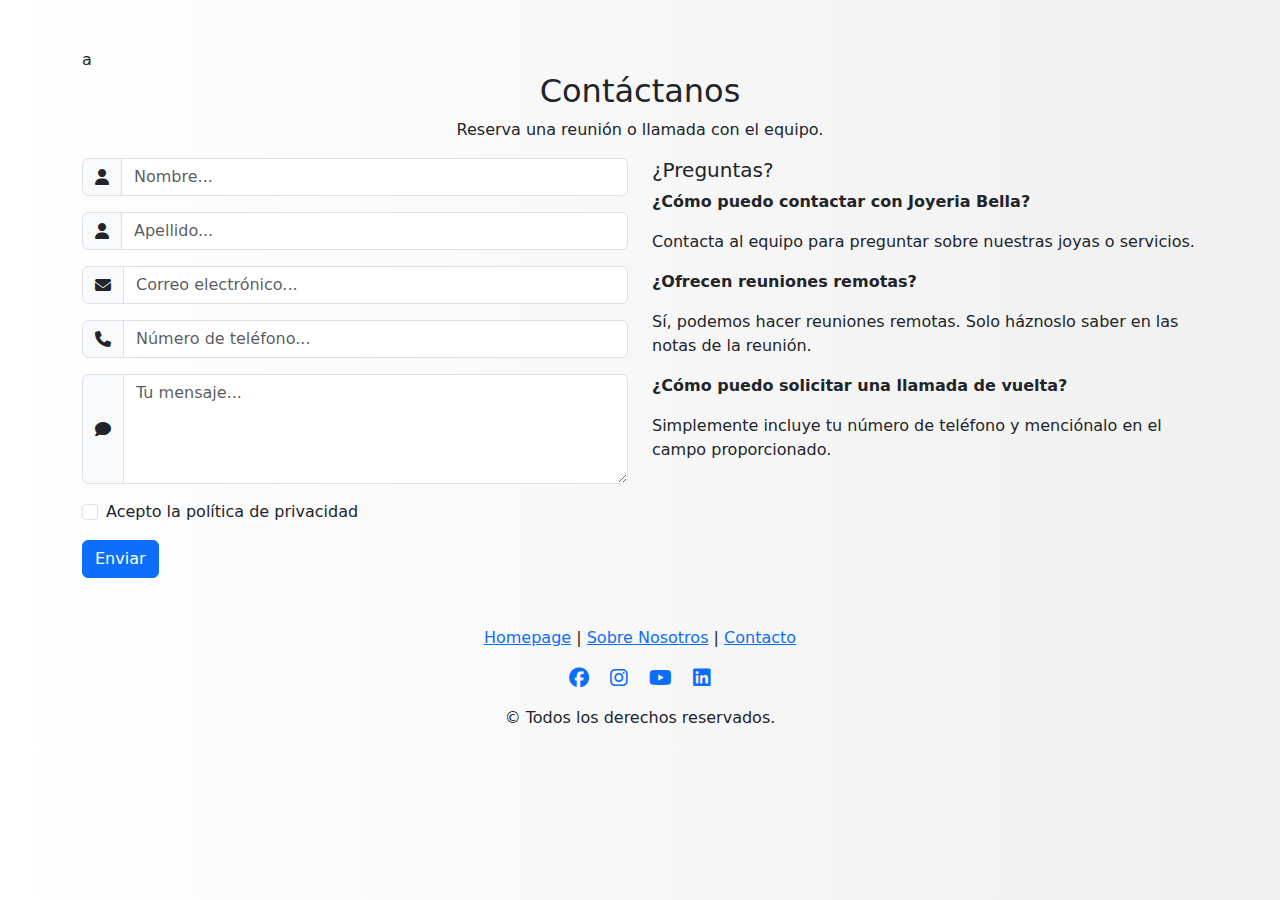
<file: Contacto.html>
<!DOCTYPE html>
<html lang="es">

<head>
    <meta charset="UTF-8">
    <meta name="viewport" content="width=device-width, initial-scale=1.0">
    <title>Contáctanos</title>
    <link href="https://cdn.jsdelivr.net/npm/bootstrap@5.3.0/dist/css/bootstrap.min.css" rel="stylesheet">
    <link rel="stylesheet" href="https://cdnjs.cloudflare.com/ajax/libs/font-awesome/6.4.2/css/all.min.css">
    <!-- Carga de FontAwesome -->
    <style>
        body {
            background: linear-gradient(to right, #ffffff, #f0f0f0);
            /* Fondo degradado más elegante */
        }
    </style>
</head>

<body>
    <div class="container mt-5">a
        <h2 class="text-center">Contáctanos</h2>
        <p class="text-center">Reserva una reunión o llamada con el equipo.</p>
        <div class="row">
            <div class="col-md-6">
                <form>
                    <!-- Campo para el nombre -->
                    <div class="mb-3 input-group">
                        <span class="input-group-text"><i class="fas fa-user"></i></span>
                        <input type="text" class="form-control" id="nombre" placeholder="Nombre..." required>
                    </div>
                    <!-- Campo para el apellido -->
                    <div class="mb-3 input-group">
                        <span class="input-group-text"><i class="fas fa-user"></i></span>
                        <input type="text" class="form-control" id="apellido" placeholder="Apellido..." required>
                    </div>
                    <!-- Campo para el correo electrónico -->
                    <div class="mb-3 input-group">
                        <span class="input-group-text"><i class="fas fa-envelope"></i></span>
                        <input type="email" class="form-control" id="email" placeholder="Correo electrónico..."
                            required>
                    </div>
                    <!-- Campo para el teléfono -->
                    <div class="mb-3 input-group">
                        <span class="input-group-text"><i class="fas fa-phone"></i></span>
                        <input type="tel" class="form-control" id="telefono" placeholder="Número de teléfono..."
                            required>
                    </div>
                    <!-- Campo para el mensaje -->
                    <div class="mb-3 input-group">
                        <span class="input-group-text"><i class="fas fa-comment"></i></span>
                        <textarea class="form-control" id="mensaje" rows="4" placeholder="Tu mensaje..."
                            required></textarea>
                    </div>
                    <!-- Casilla de política de privacidad -->
                    <div class="mb-3 form-check">
                        <input type="checkbox" class="form-check-input" id="privacidad" required>
                        <label class="form-check-label" for="privacidad">Acepto la política de privacidad</label>
                    </div>
                    <button type="submit" class="btn btn-primary">Enviar</button>
                </form>
            </div>
            <div class="col-md-6">
                <h5>¿Preguntas?</h5>
                <p><strong>¿Cómo puedo contactar con Joyeria Bella?</strong></p>
                <p>Contacta al equipo para preguntar sobre nuestras joyas o servicios.</p>
                <p><strong>¿Ofrecen reuniones remotas?</strong></p>
                <p>Sí, podemos hacer reuniones remotas. Solo háznoslo saber en las notas de la reunión.</p>
                <p><strong>¿Cómo puedo solicitar una llamada de vuelta?</strong></p>
                <p>Simplemente incluye tu número de teléfono y menciónalo en el campo proporcionado.</p>
                
        </div>
        <footer class="text-center mt-5">
            <p><a href="#">Homepage</a> | <a href="#">Sobre Nosotros</a> | <a href="#">Contacto</a></p>
            <p>
                <a href="#" class="me-3"><i class="fab fa-facebook fa-lg"></i></a>
                <a href="#" class="me-3"><i class="fab fa-instagram fa-lg"></i></a>
                <a href="#" class="me-3"><i class="fab fa-youtube fa-lg"></i></a>
                <a href="#"><i class="fab fa-linkedin fa-lg"></i></a>
            </p>
            <p>&copy; Todos los derechos reservados.</p>
        </footer>
    </div>
    <script src="https://cdn.jsdelivr.net/npm/bootstrap@5.3.0/dist/js/bootstrap.bundle.min.js"></script>
</body>

</html>
</file>
